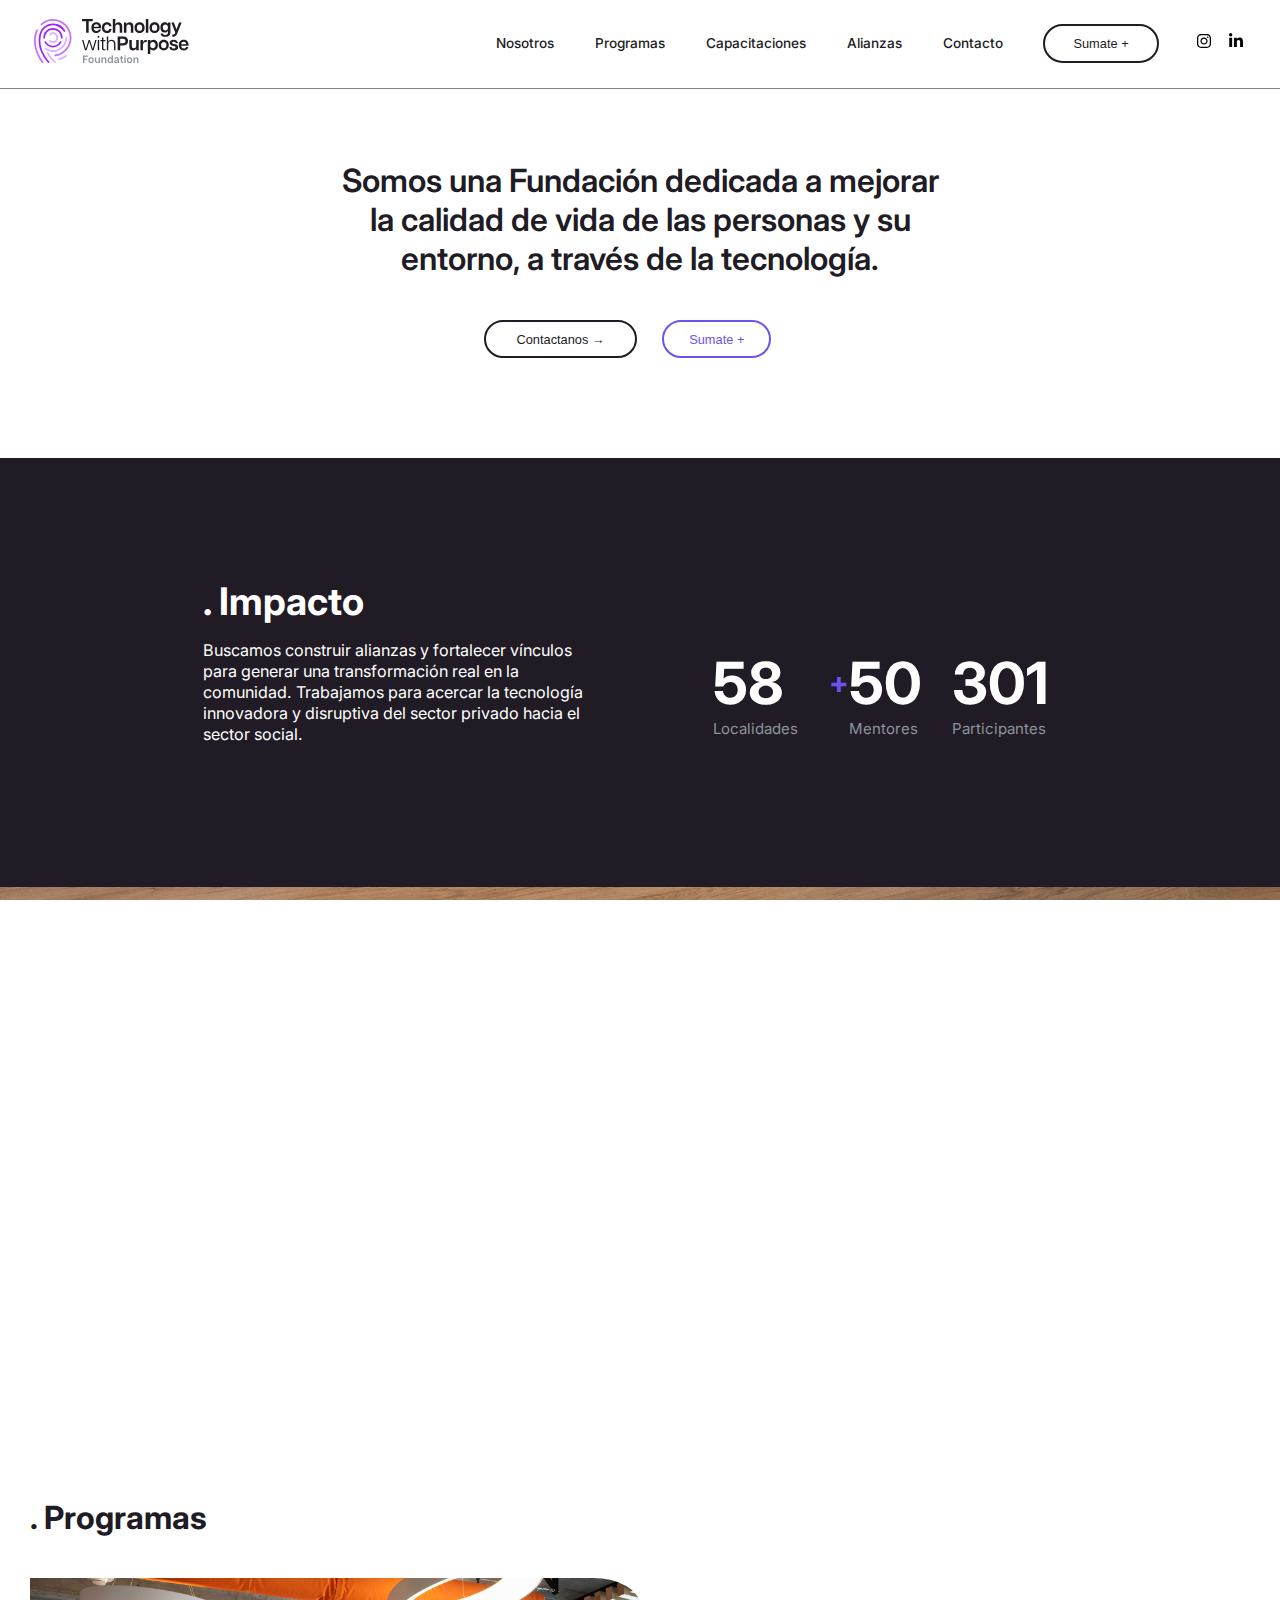
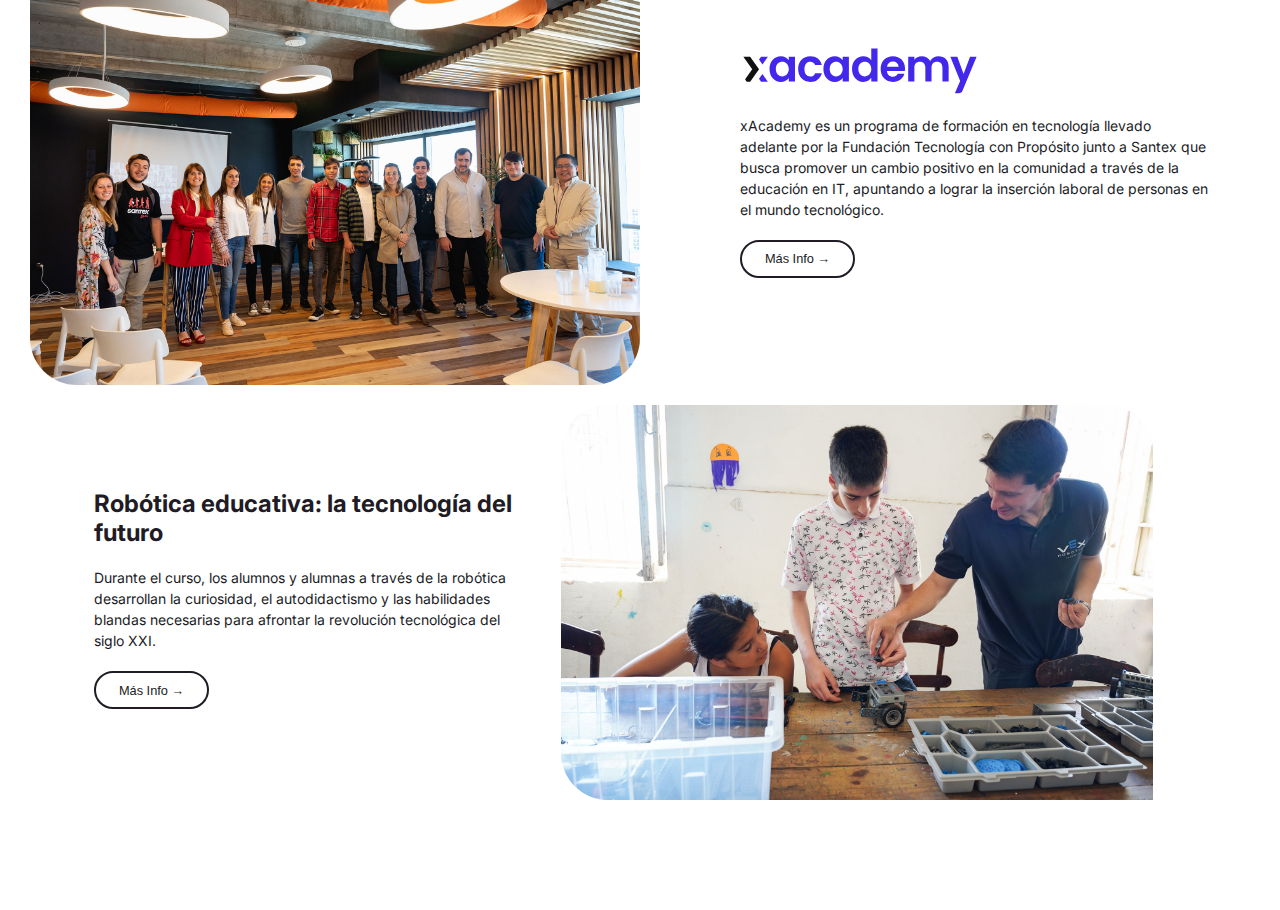
<file: maquetacion/index.html>
<!DOCTYPE html>
<html lang="en">

<head>
    <meta charset="UTF-8">
    <meta http-equiv="X-UA-Compatible" content="IE=edge">
    <meta name="viewport" content="width=device-width, initial-scale=1.0">
    <title>Cluster 2 - X Academy</title>
    <link rel="stylesheet" href="https://necolas.github.io/normalize.css/8.0.1/normalize.css">
    <link rel="preconnect" href="https://fonts.googleapis.com">
    <link rel="preconnect" href="https://fonts.gstatic.com" crossorigin>
    <link href="https://fonts.googleapis.com/css2?family=Inter:wght@400;500;600&display=swap" rel="stylesheet">
    <link rel="stylesheet" href="styles.css">
</head>

<body style="margin: 0;">
    <div id="navbar">
        <div id="navbar-left">
            <img src="/maquetacion/img/logo.svg">
        </div>
        <div id="navbar-right" style="display: flex; align-items: center;">
            <p>Nosotros</p>
            <p>Programas</p>
            <p>Capacitaciones</p>
            <p>Alianzas</p>
            <p>Contacto</p>
            <button>Sumate +</button>
            <div id="navbar-redes">
                <img src="/maquetacion/img/instagram.svg">
                <img src="/maquetacion/img/linkedin.svg">
            </div>
        </div>
    </div>
    <!-- Aca termina todo lo del navbar y empieza la intro-->
    <div id="container-intro">
        <div id="intro">
            <h1>
                Somos una Fundación dedicada a mejorar la calidad de vida de las personas y su entorno, a través de la
                tecnología.
            </h1><!-- Estos en realidad son iconos, despues me fijo como arreglar -->
            <div id="botones">
                <div>
                    <button>Contactanos →</button>
                </div>
                <div id="boton-color">
                    <button>Sumate +</button>
                </div>
            </div>
        </div>
    </div>
    <!-- aca sigue IMPACTO-->
    <div id="impacto">
        <div id="impac-left">
            <h1>. Impacto</h1>
            <p>Buscamos construir alianzas y fortalecer vínculos para generar una transformación real en la comunidad.
                Trabajamos para acercar la tecnología innovadora y disruptiva del sector privado hacia el sector social.
            </p>
        </div>
        <div id="impac-right">
            <div>
                <h1>58</h1>
                <p>Localidades</p>
            </div>
            <div>
                <h4>+</h4>
            </div>
            <div>
                <h1>50</h1>
                <p>Mentores</p>
            </div>
            <div>
                <h1>301</h1>
                <p>Participantes</p>
            </div>
        </div>
    </div>
    <!-- Aca empieza la imagen fantasma-->
    <div id="imagen-fantasma"></div>
    <!-- PROGRAMAS-->
    <div id="programas">
        <h1>. Programas</h1>
        <div id="programas-1">
            <img src="/maquetacion/img/xacademy-01.jpg">
            <div id="programas-xacademy">
                <img src="/maquetacion/img/xacademy.svg">
                <p>xAcademy es un programa de formación en tecnología llevado adelante por la Fundación Tecnología con
                    Propósito junto a Santex que busca promover un cambio positivo en la comunidad a través de la
                    educación en IT, apuntando a lograr la inserción laboral de personas en el mundo tecnológico.</p>
                <button>Más Info →</button>
            </div>
        </div>
        <div id="programas-2">
            <div id="programas-robotica">
                <h2>Robótica educativa: la tecnología del futuro</h2>
                <p>Durante el curso, los alumnos y alumnas a través de la robótica desarrollan la curiosidad, el autodidactismo y las habilidades blandas necesarias para afrontar la revolución tecnológica del siglo XXI.</p>
                <button>Más Info →</button>
            </div>
            <div>
                <img src="img/robotica-educativa.jpg">
            </div>
        </div>
    </div>
    <!-- CAPACITACIONES-->
    <!-- EQUIPO -->
    <!-- ALIANZAS-->
    <!-- FOOTER-->
</body>

</html>
</file>
<file: maquetacion/styles.css>
html {
    font-family: 'Inter', sans-serif;
    font-size: 16px;
    color: #201b24;
}

p {
    margin-right: 3em;
    font-weight: bold;
    font-size: 0.85em;
    color: #201b24;
    font-weight: 400;
    line-height: 21px;
}

button {
    background-color: white;
    border-radius: 30px;
    padding: 0px 1.5em;
    border: 2px solid #201b24;
    font-size: 0.8em;
    height: 3em;
    width: 9em;
    margin-right: 3em;
    color: #201b24;
}

#navbar {
    display: flex;
    border-bottom: 1px solid gray;
    padding: 19px 23px 20px 20px;
    justify-content: space-between;
    background: white;
    top: 0px;
    position: fixed;
    width: 100%;
    box-sizing: border-box;
    line-height: 21px;
}

#navbar p {
    font-weight: 500;
}

#navbar-left img {
    width: 9.7em;
    padding-left: 14px;
}

#navbar-redes {
    text-align: center;
    padding: inherit;
}

#navbar-redes img {
    display: inline-block;
    width: 0.85em;
    margin-right: 0.9em;
}



/* Aca termina todo lo del navbar y empieza la intro */

#container-intro {
    padding: 140px 30px 100px;
    display: flex;
    justify-content: center;
    align-items: center;
}

#intro {
    width: 50%;
    height: 50%;
}

#intro h1 {
    text-align: center;
    font-size: 2em;
    font-weight: 600;
}

#botones {
    display: flex;
    justify-content: center;
    padding-top: 20px;
}

#botones button {
    text-align: center;
    width: 12em;
    font-weight: 400;
    margin-right: 25px;
}

#boton-color button {
    width: 8.5em;
    border: 2px solid #6b53f0;
    color: #6b53f0;
}

/*
aca sigue IMPACTO

*/

#impacto {
    display: flex;
    padding: 120px 30px 125px;
    justify-content: space-evenly;
    background: #201b24;
    color: white;
}

#impacto h1 {
    margin: 0;

    margin-right: 30px;

}

#impac-left {

    width: 23em;
    font-size: 19px;
    padding-left: 100px;
}

#impac-left p {
    color: white;
}

#impac-right {

    width: 16em;
    font-size: 29px;
    padding: 70px 0px 0px 0px;
    display: flex;

}

#impac-right p {
    color: #8c939c;
    font-size: 15px;
    margin: 0;
}

#impac-right h4 {
    vertical-align: middle;
    font-size: 30px;
    color: #6B53F0;
    margin: 16px 0px 0px 15px;
}

/*IMAGEN FANTASMA */

#imagen-fantasma {

    background-image: url(img/twp-home.jpg);
    min-height: 500px;
    background-attachment: fixed;
    background-position: center;
    background-repeat: no-repeat;
    background-size: cover;

}

/*PROGRAMAS voy a poner algunas cosas en px para que no se modifiquen y em para que se adapten*/

#programas {
    padding: 90px 30px;
}


#programas p {
    font-size: 14px;
    margin-block-end: 20px;
}


#programas-1 {
    display: inline-flex;
}

#programas-1 img {
    width: 50%;
    border-radius: 0px 47px 47px;
    padding-top: 20px;
}

#programas-xacademy {
    padding: 67px 0px 0px 100px;
}


#programas-xacademy img {
    width: 15em;
    margin-bottom: auto;
}

#programas-2 {
    padding: 1em;
    display: inline-flex;
}

#programas-2 img {
    width: 88%;
    border-radius: 47px 47px 0px;
}

#programas-robotica {
    padding: 4em 0em 0em 3em;
}

/*RESPONSIVE*/


@media (width >=2500px) {
    html {
        font-size: 28px;
    }
}

@media (width >=3500px) {
    html {
        font-size: 32px;
    }
}
</file>
